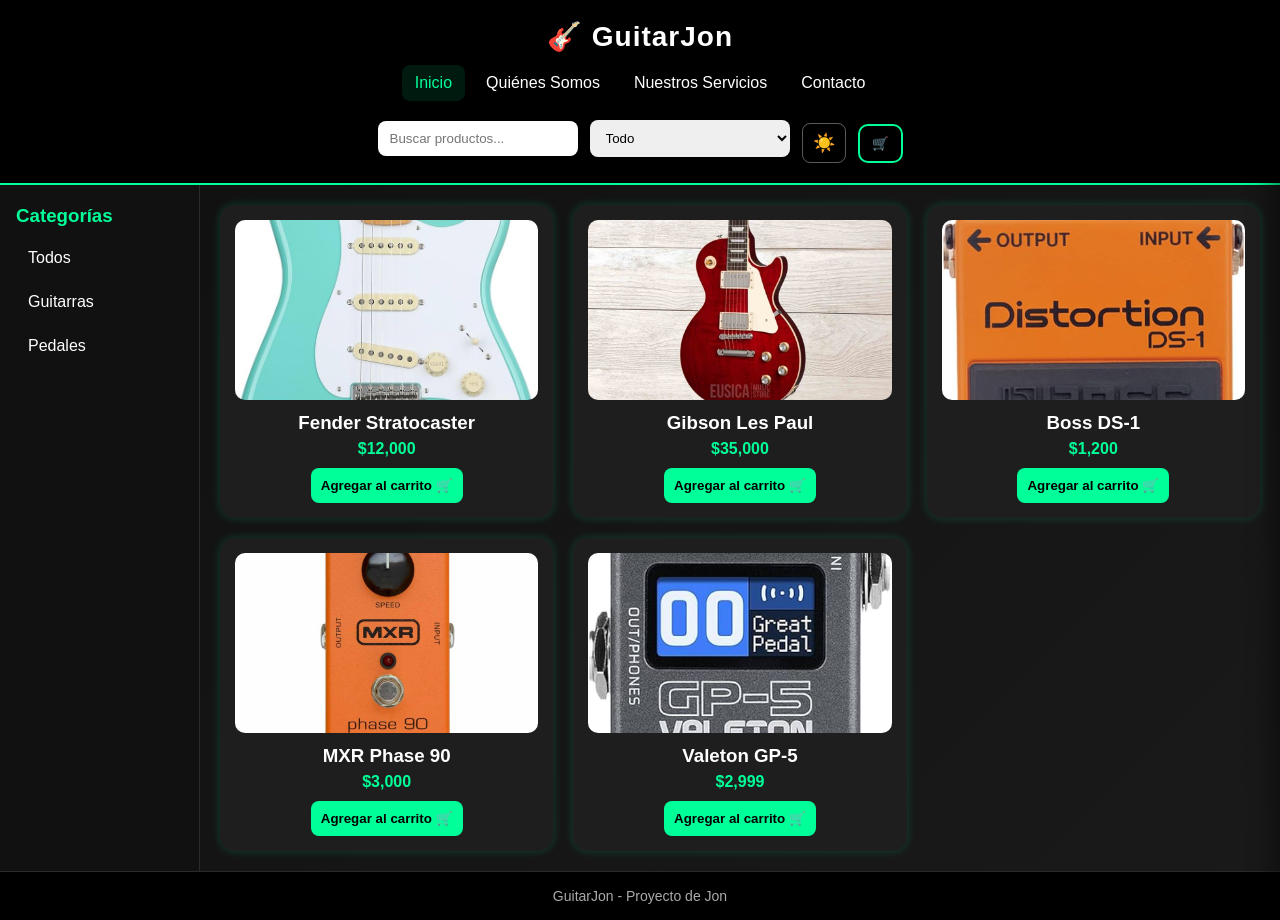
<file: index.html>
<!DOCTYPE html>
<html lang="es">
<head>
  <meta charset="UTF-8">
  <meta name="viewport" content="width=device-width, initial-scale=1.0">

  <meta name="description" content="GuitarJon - Tienda de guitarras, pedales y equipo musical.">

  <title>GuitarJon | Inicio</title>

  <link rel="stylesheet" href="styles.css">
</head>

<body>

<header class="navbar">

  <h1>🎸 GuitarJon</h1>

  <nav aria-label="Menú principal">
    <a href="index.html" class="activo">Inicio</a>
    <a href="quienes-somos.html">Quiénes Somos</a>
    <a href="servicios.html">Nuestros Servicios</a>
    <a href="contacto.html">Contacto</a>
  </nav>

  <input
    type="text"
    id="busqueda"
    placeholder="Buscar productos..."
    aria-label="Buscar productos"
  >

  <select id="filtro" aria-label="Filtrar productos">
    <option value="todos">Todo</option>
    <option value="guitarra">Guitarras</option>
    <option value="pedal">Pedales</option>
  </select>

  <button
    type="button"
    class="btn-nav"
    id="btnTema"
    aria-label="Cambiar tema"
  >
    ☀️
  </button>

  <button
    type="button"
    id="btnCarrito"
    class="btn-carrito"
    aria-label="Abrir carrito"
    aria-expanded="false"
  >
    🛒
    <span id="badgeCarrito" class="badge-carrito" hidden>0</span>
  </button>

</header>


<main class="main">

  <aside class="sidebar">

    <h3>Categorías</h3>

    <ul>
      <li onclick="filtrarCategoria('todos')">
        Todos
      </li>

      <li onclick="filtrarCategoria('guitarra')">
        Guitarras
      </li>

      <li onclick="filtrarCategoria('pedal')">
        Pedales
      </li>
    </ul>

  </aside>


  <section
    class="productos"
    id="productos"
    aria-label="Productos"
  ></section>

</main>


<div
  id="carritoBackdrop"
  class="carrito-backdrop"
  hidden
></div>


<aside
  class="carrito"
  id="carrito"
  aria-hidden="true"
>

  <button
    type="button"
    id="btnCerrarCarrito"
    class="btn-cerrar-carrito"
    aria-label="Cerrar carrito"
  >
    ×
  </button>

  <h2>🛒 Carrito</h2>

  <ul id="lista"></ul>

  <h3>
    Total: $<span id="total">0</span>
  </h3>

  <button
    type="button"
    onclick="pagar()"
  >
    Pagar 💳
  </button>

</aside>


<footer class="footer">

  <p>
    GuitarJon - Proyecto de Jon
  </p>

</footer>


<script src="script.js"></script>

</body>
</html>
</file>
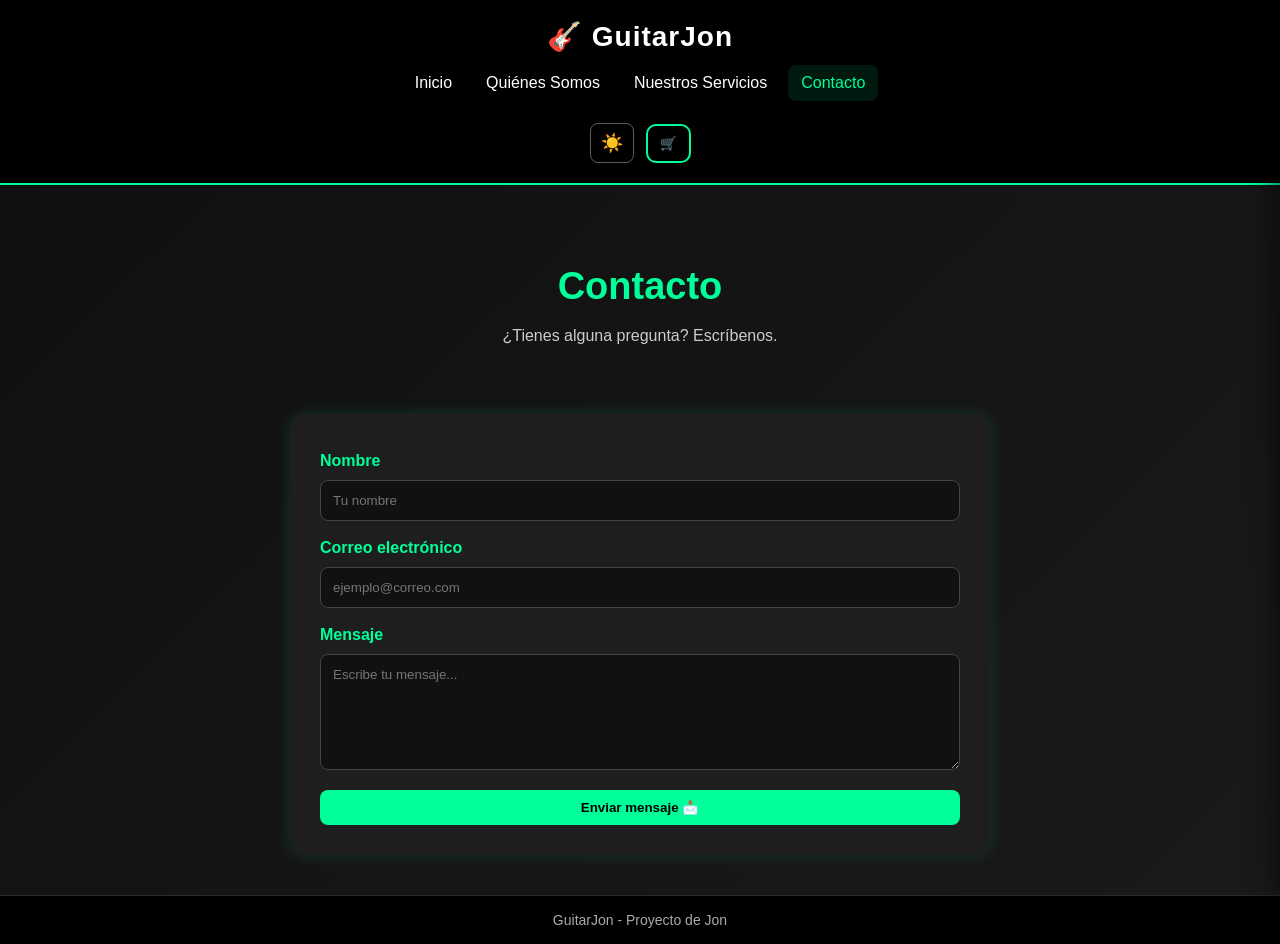
<file: contacto.html>
<!DOCTYPE html>
<html lang="es">

<head>

  <meta charset="UTF-8">

  <meta
    name="viewport"
    content="width=device-width, initial-scale=1.0"
  >

  <meta
    name="description"
    content="Contacta con GuitarJon mediante nuestro formulario."
  >

  <title>Contacto | GuitarJon</title>

  <link rel="stylesheet" href="styles.css">

</head>


<body>


<header class="navbar">

  <h1>🎸 GuitarJon</h1>

  <nav aria-label="Menú principal">

    <a href="index.html">
      Inicio
    </a>

    <a href="quienes-somos.html">
      Quiénes Somos
    </a>

    <a href="servicios.html">
      Nuestros Servicios
    </a>

    <a
      href="contacto.html"
      class="activo"
    >
      Contacto
    </a>

  </nav>


  <button
    type="button"
    class="btn-nav"
    id="btnTema"
  >
    ☀️
  </button>


  <button
    type="button"
    id="btnCarrito"
    class="btn-carrito"
  >

    🛒

    <span
      id="badgeCarrito"
      class="badge-carrito"
      hidden
    >
      0
    </span>

  </button>

</header>



<main class="pagina">


  <section class="hero">

    <h2>
      Contacto
    </h2>

    <p>
      ¿Tienes alguna pregunta? Escríbenos.
    </p>

  </section>



  <section class="contacto-container">


    <form
      id="formContacto"
      class="formulario"
      novalidate
    >

      <label for="nombre">
        Nombre
      </label>

      <input
        type="text"
        id="nombre"
        name="nombre"
        placeholder="Tu nombre"
        required
      >


      <label for="correo">
        Correo electrónico
      </label>

      <input
        type="email"
        id="correo"
        name="correo"
        placeholder="ejemplo@correo.com"
        required
      >


      <label for="mensaje">
        Mensaje
      </label>

      <textarea
        id="mensaje"
        name="mensaje"
        rows="6"
        placeholder="Escribe tu mensaje..."
        required
      ></textarea>


      <button
        type="submit"
      >
        Enviar mensaje 📩
      </button>

    </form>


  </section>


</main>



<aside
  class="carrito"
  id="carrito"
  aria-hidden="true"
>

  <button
    type="button"
    id="btnCerrarCarrito"
    class="btn-cerrar-carrito"
  >
    ×
  </button>

  <h2>
    🛒 Carrito
  </h2>

  <ul id="lista"></ul>

  <h3>
    Total: $<span id="total">0</span>
  </h3>

  <button
    type="button"
    onclick="pagar()"
  >
    Pagar 💳
  </button>

</aside>


<div
  id="carritoBackdrop"
  class="carrito-backdrop"
  hidden
></div>



<footer class="footer">

  <p>
    GuitarJon - Proyecto de Jon
  </p>

</footer>


<script src="script.js"></script>

</body>
</html>
</file>
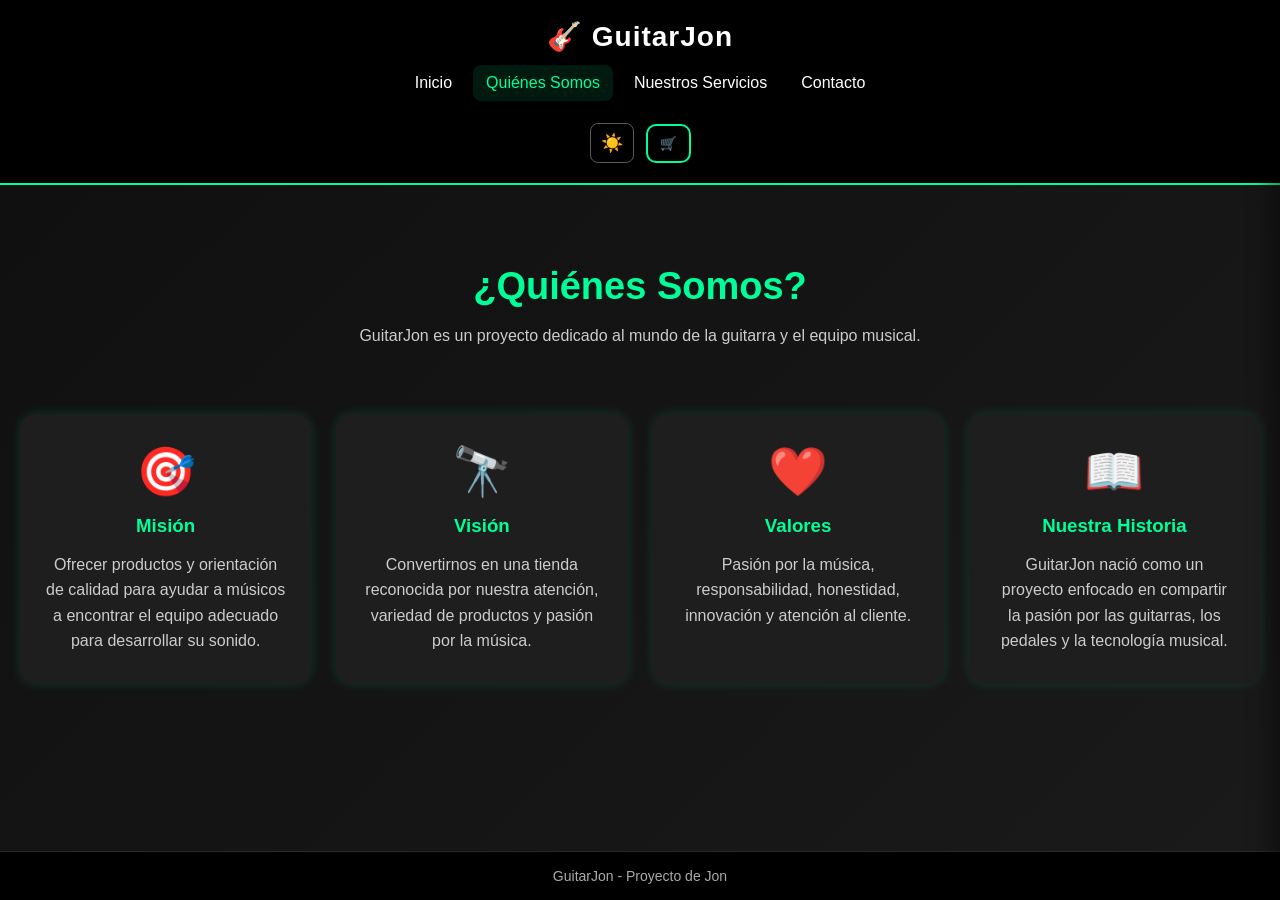
<file: quienes-somos.html>
<!DOCTYPE html>
<html lang="es">

<head>

  <meta charset="UTF-8">

  <meta
    name="viewport"
    content="width=device-width, initial-scale=1.0"
  >

  <meta
    name="description"
    content="Conoce la historia, misión, visión y valores de GuitarJon."
  >

  <title>Quiénes Somos | GuitarJon</title>

  <link rel="stylesheet" href="styles.css">

</head>


<body>


<header class="navbar">

  <h1>🎸 GuitarJon</h1>

  <nav aria-label="Menú principal">

    <a href="index.html">
      Inicio
    </a>

    <a
      href="quienes-somos.html"
      class="activo"
    >
      Quiénes Somos
    </a>

    <a href="servicios.html">
      Nuestros Servicios
    </a>

    <a href="contacto.html">
      Contacto
    </a>

  </nav>


  <button
    type="button"
    class="btn-nav"
    id="btnTema"
  >
    ☀️
  </button>


  <button
    type="button"
    id="btnCarrito"
    class="btn-carrito"
  >

    🛒

    <span
      id="badgeCarrito"
      class="badge-carrito"
      hidden
    >
      0
    </span>

  </button>

</header>



<main class="pagina">


  <section class="hero">

    <h2>
      ¿Quiénes Somos?
    </h2>

    <p>
      GuitarJon es un proyecto dedicado al mundo
      de la guitarra y el equipo musical.
    </p>

  </section>



  <section class="info-grid">


    <article class="info-card">

      <div class="servicio-icono">
        🎯
      </div>

      <h3>
        Misión
      </h3>

      <p>
        Ofrecer productos y orientación de calidad
        para ayudar a músicos a encontrar el equipo
        adecuado para desarrollar su sonido.
      </p>

    </article>



    <article class="info-card">

      <div class="servicio-icono">
        🔭
      </div>

      <h3>
        Visión
      </h3>

      <p>
        Convertirnos en una tienda reconocida por
        nuestra atención, variedad de productos y
        pasión por la música.
      </p>

    </article>



    <article class="info-card">

      <div class="servicio-icono">
        ❤️
      </div>

      <h3>
        Valores
      </h3>

      <p>
        Pasión por la música, responsabilidad,
        honestidad, innovación y atención al cliente.
      </p>

    </article>



    <article class="info-card">

      <div class="servicio-icono">
        📖
      </div>

      <h3>
        Nuestra Historia
      </h3>

      <p>
        GuitarJon nació como un proyecto enfocado
        en compartir la pasión por las guitarras,
        los pedales y la tecnología musical.
      </p>

    </article>


  </section>


</main>



<aside
  class="carrito"
  id="carrito"
  aria-hidden="true"
>

  <button
    type="button"
    id="btnCerrarCarrito"
    class="btn-cerrar-carrito"
  >
    ×
  </button>

  <h2>
    🛒 Carrito
  </h2>

  <ul id="lista"></ul>

  <h3>
    Total: $<span id="total">0</span>
  </h3>

  <button
    type="button"
    onclick="pagar()"
  >
    Pagar 💳
  </button>

</aside>


<div
  id="carritoBackdrop"
  class="carrito-backdrop"
  hidden
></div>



<footer class="footer">

  <p>
    GuitarJon - Proyecto de Jon
  </p>

</footer>


<script src="script.js"></script>

</body>
</html>
</file>
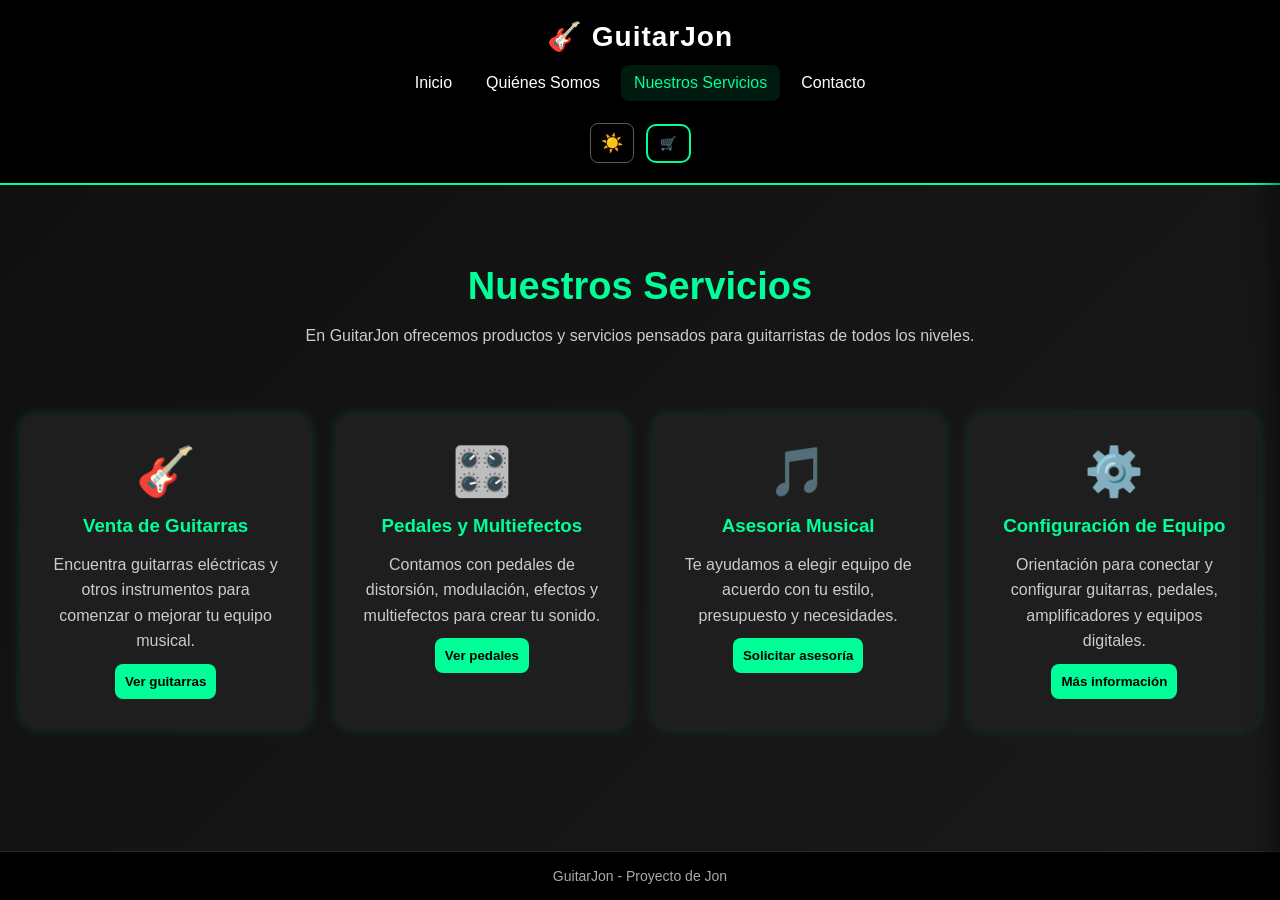
<file: servicios.html>
<!DOCTYPE html>
<html lang="es">

<head>

  <meta charset="UTF-8">

  <meta
    name="viewport"
    content="width=device-width, initial-scale=1.0"
  >

  <meta
    name="description"
    content="Conoce los servicios de GuitarJon."
  >

  <title>Nuestros Servicios | GuitarJon</title>

  <link rel="stylesheet" href="styles.css">

</head>


<body>


<header class="navbar">

  <h1>🎸 GuitarJon</h1>

  <nav aria-label="Menú principal">

    <a href="index.html">
      Inicio
    </a>

    <a href="quienes-somos.html">
      Quiénes Somos
    </a>

    <a
      href="servicios.html"
      class="activo"
    >
      Nuestros Servicios
    </a>

    <a href="contacto.html">
      Contacto
    </a>

  </nav>


  <button
    type="button"
    class="btn-nav"
    id="btnTema"
    aria-label="Cambiar tema"
  >
    ☀️
  </button>


  <button
    type="button"
    id="btnCarrito"
    class="btn-carrito"
    aria-label="Abrir carrito"
    aria-expanded="false"
  >

    🛒

    <span
      id="badgeCarrito"
      class="badge-carrito"
      hidden
    >
      0
    </span>

  </button>

</header>



<main class="pagina">


  <section class="hero">

    <h2>
      Nuestros Servicios
    </h2>

    <p>
      En GuitarJon ofrecemos productos y servicios
      pensados para guitarristas de todos los niveles.
    </p>

  </section>



  <section class="servicios">


    <article class="servicio-card">

      <div class="servicio-icono">
        🎸
      </div>

      <h3>
        Venta de Guitarras
      </h3>

      <p>
        Encuentra guitarras eléctricas y otros
        instrumentos para comenzar o mejorar
        tu equipo musical.
      </p>

      <button
        type="button"
        onclick="location.href='index.html'"
      >
        Ver guitarras
      </button>

    </article>



    <article class="servicio-card">

      <div class="servicio-icono">
        🎛️
      </div>

      <h3>
        Pedales y Multiefectos
      </h3>

      <p>
        Contamos con pedales de distorsión,
        modulación, efectos y multiefectos
        para crear tu sonido.
      </p>

      <button
        type="button"
        onclick="location.href='index.html'"
      >
        Ver pedales
      </button>

    </article>



    <article class="servicio-card">

      <div class="servicio-icono">
        🎵
      </div>

      <h3>
        Asesoría Musical
      </h3>

      <p>
        Te ayudamos a elegir equipo de acuerdo
        con tu estilo, presupuesto y necesidades.
      </p>

      <button
        type="button"
        onclick="location.href='contacto.html'"
      >
        Solicitar asesoría
      </button>

    </article>



    <article class="servicio-card">

      <div class="servicio-icono">
        ⚙️
      </div>

      <h3>
        Configuración de Equipo
      </h3>

      <p>
        Orientación para conectar y configurar
        guitarras, pedales, amplificadores y
        equipos digitales.
      </p>

      <button
        type="button"
        onclick="location.href='contacto.html'"
      >
        Más información
      </button>

    </article>


  </section>

</main>



<aside
  class="carrito"
  id="carrito"
  aria-hidden="true"
>

  <button
    type="button"
    id="btnCerrarCarrito"
    class="btn-cerrar-carrito"
  >
    ×
  </button>

  <h2>
    🛒 Carrito
  </h2>

  <ul id="lista"></ul>

  <h3>
    Total: $<span id="total">0</span>
  </h3>

  <button
    type="button"
    onclick="pagar()"
  >
    Pagar 💳
  </button>

</aside>


<div
  id="carritoBackdrop"
  class="carrito-backdrop"
  hidden
></div>



<footer class="footer">

  <p>
    GuitarJon - Proyecto de Jon
  </p>

</footer>


<script src="script.js"></script>

</body>
</html>
</file>
<file: styles.css>
/* =====================================================
   RESET
   ===================================================== */

   * {
    margin: 0;
    padding: 0;
    box-sizing: border-box;
  }
  
  
  /* =====================================================
     BODY
     ===================================================== */
  
  body {
    font-family: Arial, sans-serif;
  
    background:
      linear-gradient(
        135deg,
        #0f0f0f,
        #1a1a1a
      );
  
    color: #fff;
  
    min-height: 100vh;
  
    display: flex;
    flex-direction: column;
  
    transition:
      background .3s ease,
      color .3s ease;
  }
  
  
  /* =====================================================
     HEADER
     ===================================================== */
  
  header {
    background: #000;
  
    padding: 20px;
  
    text-align: center;
  
    border-bottom:
      2px solid #00ff99;
  }
  
  .navbar {
    position: relative;
  
    z-index: 1002;
  
    display: flex;
  
    flex-wrap: wrap;
  
    align-items: center;
  
    justify-content: center;
  
    gap: 12px;
  }
  
  header h1 {
    font-size: 28px;
  
    letter-spacing: 1px;
  }
  
  
  /* =====================================================
     NAV
     ===================================================== */
  
  .navbar nav {
    width: 100%;
  
    display: flex;
  
    justify-content: center;
  
    align-items: center;
  
    flex-wrap: wrap;
  
    gap: 8px;
  }
  
  .navbar nav a {
    color: #fff;
  
    text-decoration: none;
  
    padding: 9px 13px;
  
    border-radius: 8px;
  
    transition:
      background .2s,
      color .2s;
  }
  
  .navbar nav a:hover,
  .navbar nav a.activo {
    color: #00ff99;
  
    background:
      rgba(0,255,153,.1);
  }
  
  
  /* =====================================================
     BUSCADOR
     ===================================================== */
  
  .navbar input,
  .navbar select {
    padding: 10px 12px;
  
    border-radius: 8px;
  
    border: none;
  
    outline: none;
  
    min-width: 200px;
  }
  
  
  /* =====================================================
     BOTONES
     ===================================================== */
  
  button {
    background: #00ff99;
  
    color: #000;
  
    border: none;
  
    padding: 10px;
  
    margin-top: 10px;
  
    border-radius: 8px;
  
    cursor: pointer;
  
    transition: .2s;
  
    font-weight: bold;
  }
  
  button:hover {
    background: #00cc77;
  }
  
  .btn-nav {
    background: transparent;
  
    border:
      1px solid
      rgba(255,255,255,.35);
  
    color: inherit;
  
    padding: 8px 10px;
  
    font-size: 18px;
  }
  
  .btn-carrito {
    position: relative;
  
    display: inline-flex;
  
    align-items: center;
  
    justify-content: center;
  
    padding: 10px 12px;
  
    background: transparent;
  
    color: #00ff99;
  
    border:
      2px solid
      #00ff99;
  
    border-radius: 10px;
  }
  
  .btn-carrito:hover {
    background:
      rgba(0,255,153,.12);
  }
  
  
  /* =====================================================
     BADGE
     ===================================================== */
  
  .badge-carrito {
    position: absolute;
  
    top: -4px;
  
    right: -4px;
  
    min-width: 18px;
  
    height: 18px;
  
    padding: 0 4px;
  
    font-size: 11px;
  
    line-height: 18px;
  
    font-weight: bold;
  
    text-align: center;
  
    color: #000;
  
    background: #00ff99;
  
    border-radius: 999px;
  }
  
  
  /* =====================================================
     LAYOUT
     ===================================================== */
  
  .main {
    display: flex;
  
    flex: 1;
  
    align-items: stretch;
  
    min-height: 0;
  
    width: 100%;
  
    max-width: 1400px;
  
    margin: 0 auto;
  }
  
  
  /* =====================================================
     SIDEBAR
     ===================================================== */
  
  .sidebar {
    flex: 0 0 200px;
  
    padding: 20px 16px;
  
    background: #111;
  
    border-right:
      1px solid #2a2a2a;
  }
  
  .sidebar h3 {
    color: #00ff99;
  
    margin-bottom: 12px;
  }
  
  .sidebar ul {
    list-style: none;
  }
  
  .sidebar li {
    padding: 10px 12px;
  
    margin-bottom: 6px;
  
    border-radius: 8px;
  
    cursor: pointer;
  
    transition: .2s;
  }
  
  .sidebar li:hover {
    background:
      rgba(0,255,153,.12);
  
    color: #00ff99;
  }
  
  
  /* =====================================================
     PRODUCTOS
     ===================================================== */
  
  #productos {
    flex: 1;
  
    display: grid;
  
    grid-template-columns:
      repeat(
        auto-fit,
        minmax(250px,1fr)
      );
  
    gap: 20px;
  
    padding: 20px;
  
    align-content: start;
  }
  
  .card {
    background: #1e1e1e;
  
    padding: 15px;
  
    border-radius: 15px;
  
    text-align: center;
  
    transition: .3s;
  
    box-shadow:
      0 0 10px
      rgba(0,255,153,.2);
  }
  
  .card:hover {
    transform: scale(1.03);
  
    box-shadow:
      0 0 20px
      rgba(0,255,153,.6);
  }
  
  .card h3 {
    margin-top: 12px;
  }
  
  .card > p {
    margin-top: 6px;
  
    color: #00ff99;
  
    font-weight: bold;
  }
  
  
  /* =====================================================
     IMÁGENES
     ===================================================== */
  
  .card-media {
    position: relative;
  
    height: 180px;
  
    border-radius: 10px;
  
    overflow: hidden;
  
    cursor: pointer;
  }
  
  .card-media img {
    width: 100%;
  
    height: 100%;
  
    object-fit: cover;
  }
  
  .card-descripcion {
    position: absolute;
  
    left: 0;
  
    right: 0;
  
    bottom: 0;
  
    padding: 12px 10px;
  
    color: #fff;
  
    background:
      linear-gradient(
        transparent,
        rgba(0,0,0,.9)
      );
  
    transform:
      translateY(100%);
  
    opacity: 0;
  
    transition:
      transform .28s ease,
      opacity .28s ease;
  }
  
  .card-media:hover .card-descripcion,
  .card-media.descripcion-mostrada .card-descripcion {
    transform: translateY(0);
  
    opacity: 1;
  }
  
  
  /* =====================================================
     CARRITO
     ===================================================== */
  
     #carrito {
      position: fixed;
      right: 0;
      top: 0;
      z-index: 99999;
  
    width: 330px;
  
    max-width: 100vw;
  
    height: 100%;
  
    background: #000;
  
    color: #fff;
  
    padding: 48px 15px 15px;
  
    overflow-y: auto;
  
    border-left:
      2px solid #00ff99;
  
    transform:
      translateX(100%);
  
    transition:
      transform .25s ease;
  
    box-shadow:
      -8px 0 24px
      rgba(0,0,0,.45);
  }
  
  #carrito.abierto {
    transform:
      translateX(0);
  }
  
  .btn-cerrar-carrito {
    position: absolute;
  
    top: 10px;
  
    right: 10px;
  
    margin-top: 0;
  
    padding: 4px 10px;
  
    font-size: 22px;
  
    background: transparent;
  
    color: #fff;
  
    border:
      1px solid #444;
  }
  
  .carrito-backdrop {
    position: fixed;
  
    inset: 0;
  
    z-index: 1000;
  
    background:
      rgba(0,0,0,.55);
  
    opacity: 0;
  
    transition: opacity .25s;
  
    pointer-events: none;
  }
  
  .carrito-backdrop.visible {
    opacity: 1;
  
    pointer-events: auto;
  }
  
  #lista {
    list-style: none;
  
    margin-top: 15px;
  }
  
  .item-carrito {
    display: flex;
  
    justify-content: space-between;
  
    align-items: center;
  
    gap: 12px;
  
    margin-bottom: 12px;
  
    padding-bottom: 12px;
  
    border-bottom:
      1px solid #444;
  }
  
  .item-info {
    display: flex;
  
    flex-direction: column;
  
    gap: 3px;
  }
  
  .item-info span {
    font-size: 13px;
  
    color: #aaa;
  }
  
  .btn-eliminar {
    background: transparent;
  
    color: #ff5252;
  
    border: none;
  }
  
  
  /* =====================================================
     PÁGINAS INTERNAS
     ===================================================== */
  
  .pagina {
    width: 100%;
  
    max-width: 1400px;
  
    margin: 0 auto;
  
    padding: 40px 20px;
  
    flex: 1;
  }
  
  .hero {
    text-align: center;
  
    padding: 40px 20px;
  
    margin-bottom: 25px;
  }
  
  .hero h2 {
    font-size: 38px;
  
    color: #00ff99;
  
    margin-bottom: 15px;
  }
  
  .hero p {
    max-width: 700px;
  
    margin: auto;
  
    color: #ccc;
  
    line-height: 1.6;
  }
  
  
  /* =====================================================
     SERVICIOS
     ===================================================== */
  
  .servicios {
    display: grid;
  
    grid-template-columns:
      repeat(
        auto-fit,
        minmax(240px,1fr)
      );
  
    gap: 25px;
  }
  
  .servicio-card,
  .info-card {
    background: #1e1e1e;
  
    border-radius: 16px;
  
    padding: 30px 25px;
  
    text-align: center;
  
    box-shadow:
      0 0 12px
      rgba(0,255,153,.15);
  
    transition:
      transform .3s ease,
      box-shadow .3s ease;
  }
  
  .servicio-card:hover,
  .info-card:hover {
    transform:
      translateY(-8px);
  
    box-shadow:
      0 10px 30px
      rgba(0,255,153,.3);
  }
  
  .servicio-icono {
    font-size: 48px;
  
    margin-bottom: 15px;
  }
  
  .servicio-card h3,
  .info-card h3 {
    color: #00ff99;
  
    margin-bottom: 15px;
  }
  
  .servicio-card p,
  .info-card p {
    color: #ccc;
  
    line-height: 1.6;
  }
  
  .info-grid {
    display: grid;
  
    grid-template-columns:
      repeat(
        auto-fit,
        minmax(240px,1fr)
      );
  
    gap: 25px;
  }
  
  
  /* =====================================================
     CONTACTO
     ===================================================== */
  
  .contacto-container {
    max-width: 700px;
  
    margin: auto;
  }
  
  .formulario {
    display: flex;
  
    flex-direction: column;
  
    gap: 10px;
  
    background: #1e1e1e;
  
    padding: 30px;
  
    border-radius: 16px;
  
    box-shadow:
      0 0 15px
      rgba(0,255,153,.15);
  }
  
  .formulario label {
    color: #00ff99;
  
    font-weight: bold;
  
    margin-top: 8px;
  }
  
  .formulario input,
  .formulario textarea {
    width: 100%;
  
    padding: 12px;
  
    border-radius: 8px;
  
    border: 1px solid #444;
  
    background: #111;
  
    color: #fff;
  
    font-family: inherit;
  
    resize: vertical;
  }
  
  .formulario input:focus,
  .formulario textarea:focus {
    outline: 2px solid #00ff99;
  }
  
  
  /* =====================================================
     NOTIFICACIONES
     ===================================================== */
  
  .notificacion {
    position: fixed;
  
    right: 20px;
  
    bottom: 20px;
  
    z-index: 9999;
  
    background: #2e7d32;
  
    color: white;
  
    padding: 14px 18px;
  
    border-radius: 10px;
  
    box-shadow:
      0 5px 20px
      rgba(0,0,0,.25);
  
    transform:
      translateY(20px);
  
    opacity: 0;
  
    transition: .3s;
  }
  
  .notificacion.error {
    background: #c62828;
  }
  
  .notificacion.mostrar {
    transform:
      translateY(0);
  
    opacity: 1;
  }
  
  
  /* =====================================================
     FOOTER
     ===================================================== */
  
  .footer {
    margin-top: auto;
  
    padding: 16px;
  
    text-align: center;
  
    background: #000;
  
    border-top:
      1px solid #2a2a2a;
  
    color: #aaa;
  
    font-size: 14px;
  }
  
  
  /* =====================================================
     MODO CLARO
     ===================================================== */
  
  body.modo-claro {
    background:
      linear-gradient(
        135deg,
        #f5f7fa,
        #e8ecf1
      );
  
    color: #222;
  }
  
  body.modo-claro header {
    background: #fff;
  
    color: #222;
  }
  
  body.modo-claro .navbar nav a {
    color: #222;
  }
  
  body.modo-claro .navbar nav a:hover,
  body.modo-claro .navbar nav a.activo {
    color: #008f61;
  }
  
  body.modo-claro .sidebar {
    background: #fff;
  
    color: #222;
  
    border-color: #ddd;
  }
  
  body.modo-claro .card,
  body.modo-claro .servicio-card,
  body.modo-claro .info-card,
  body.modo-claro .formulario {
    background: #fff;
  
    color: #222;
  }
  
  body.modo-claro .hero p,
  body.modo-claro .servicio-card p,
  body.modo-claro .info-card p {
    color: #555;
  }
  
  body.modo-claro #carrito {
    background: #fff;
  
    color: #222;
  }
  
  body.modo-claro .formulario input,
  body.modo-claro .formulario textarea {
    background: #f5f5f5;
  
    color: #222;
  
    border-color: #ccc;
  }
  
  body.modo-claro .footer {
    background: #fff;
  
    color: #666;
  
    border-color: #ddd;
  }
  
  
  /* =====================================================
     RESPONSIVE
     ===================================================== */
  
  @media (max-width: 720px) {
  
    .navbar {
      flex-direction: column;
    }
  
    .navbar nav {
      flex-direction: column;
  
      width: 100%;
    }
  
    .navbar nav a {
      width: 100%;
  
      text-align: center;
    }
  
    .navbar input,
    .navbar select {
      width: 100%;
    }
  
    .main {
      flex-direction: column;
    }
  
    .sidebar {
      width: 100%;
  
      border-right: none;
  
      border-bottom:
        1px solid #2a2a2a;
    }
  
    #productos {
      grid-template-columns:
        repeat(
          auto-fit,
          minmax(220px,1fr)
        );
    }
  
    .hero h2 {
      font-size: 30px;
    }
  
  }
</file>
